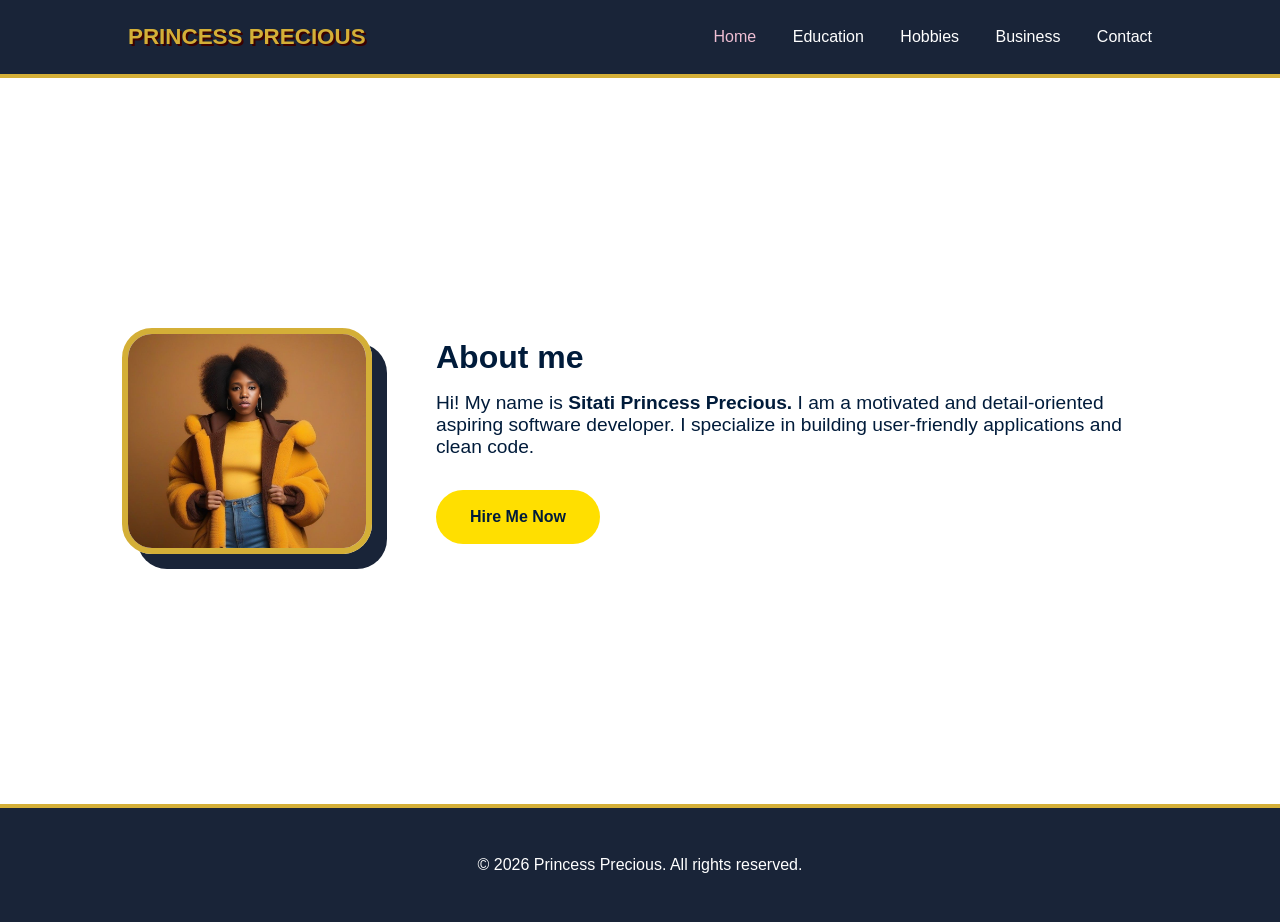
<file: princessprecious/index.html>
<!DOCTYPE html>
<html lang="en">
<head>
    <meta charset="UTF-8">
    <title>Princess Precious | Portfolio</title>
    <link rel="stylesheet" href="design.css">
</head>
<body>
    <header>
        <a href="index.html" class="logo">PRINCESS PRECIOUS</a>
        <nav>
            <a href="index.html" class="active">Home</a>
            <a href="Education.html">Education</a>
            <a href="hobby.html">Hobbies</a>
            <a href="Business.html">Business</a>
            <a href="Contact.html">Contact</a>
        </nav>
    </header>

    <main class="container hero reveal">
        <img src="profile.jpg" alt="Princess" class="profile-img">
        <div class="bio">
            <h1 style="font-size: 2rem;">About me</h1>
            <p style="font-size: 1.2rem; margin-top: 1rem;">
                Hi! My name is <b>Sitati Princess Precious.</b> I am a motivated and detail-oriented aspiring software developer. 
                I specialize in building user-friendly applications and clean code.
            </p>
            <a href="Contact.html" class="cta-button">Hire Me Now</a>
        </div>
    </main>

    <footer>
        <p>&copy; 2026 Princess Precious. All rights reserved.</p>
    </footer>
</body>
</html>
</file>
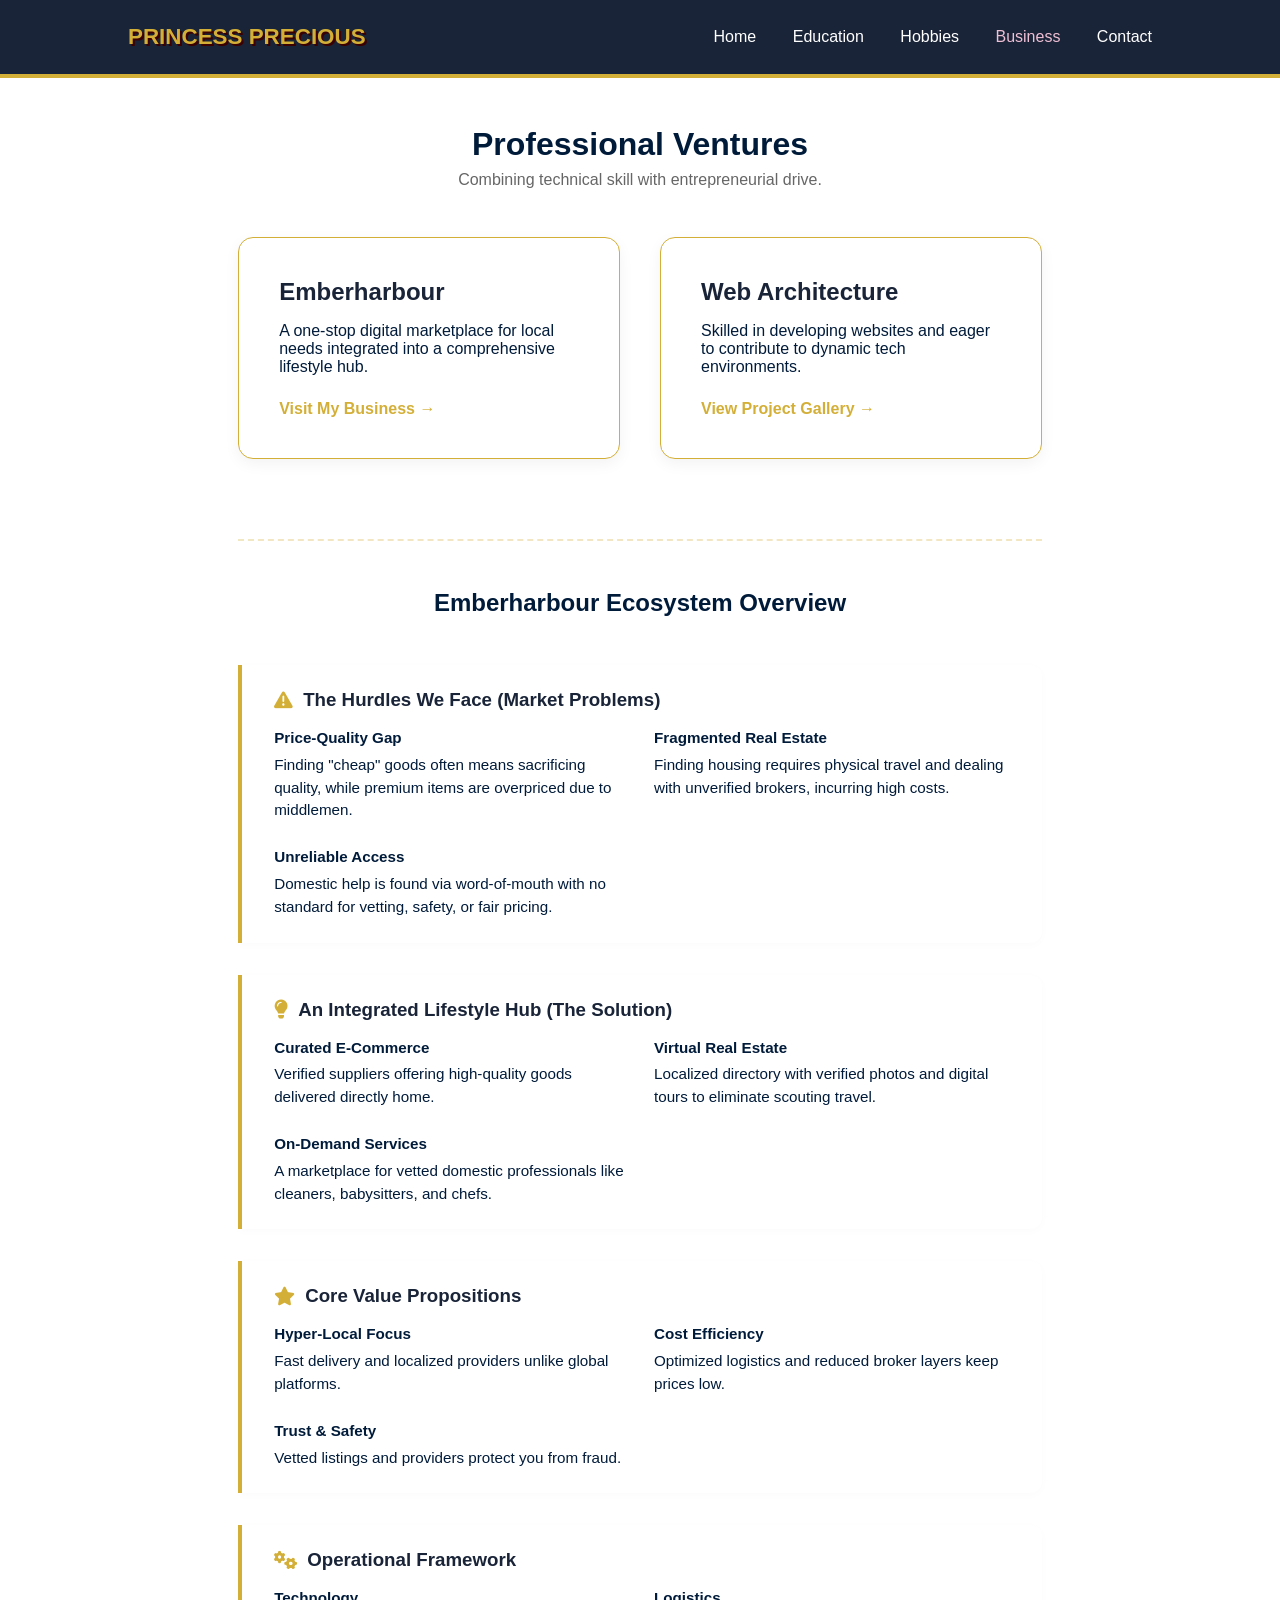
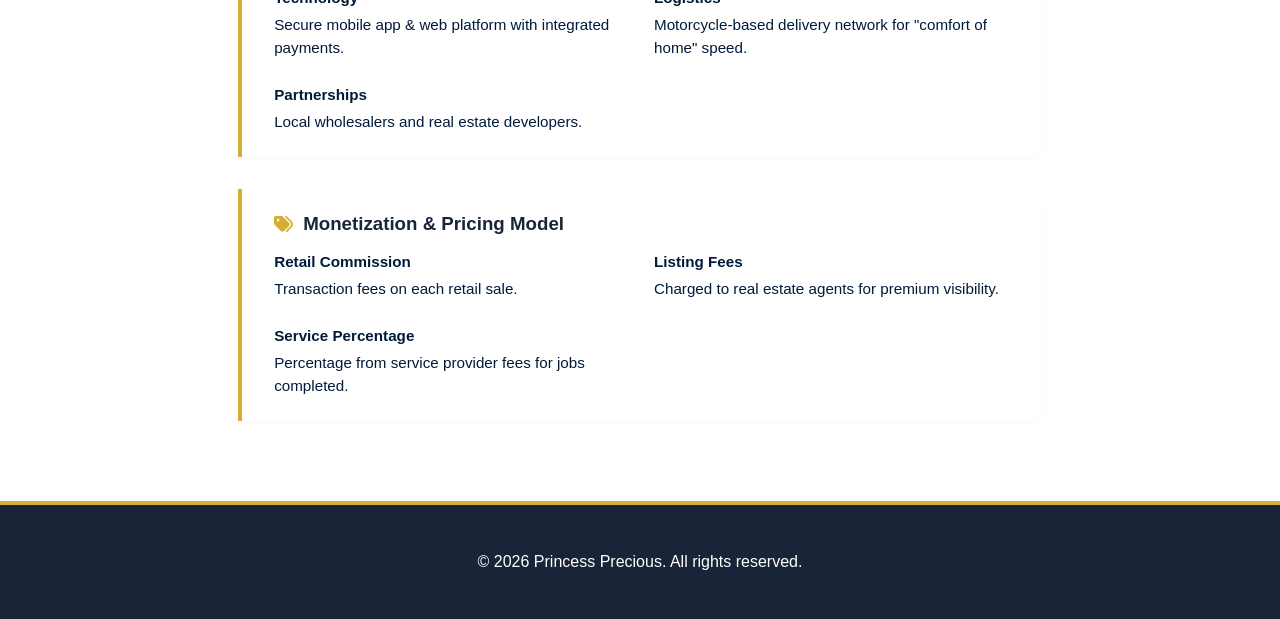
<file: princessprecious/Business.html>
<!DOCTYPE html>
<html lang="en">
<head>
    <meta charset="UTF-8">
    <meta name="viewport" content="width=device-width, initial-scale=1.0">
    <title>Business | PRINCESS PRECIOUS</title>
    <link rel="stylesheet" href="design.css">
    <link rel="stylesheet" href="https://cdnjs.cloudflare.com/ajax/libs/font-awesome/6.0.0/css/all.min.css">
    <style>
        /* Force footer to bottom layout */
        html, body {
            height: 100%;
            margin: 0;
        }
        body {
            display: flex;
            flex-direction: column;
        }
        .container {
            flex: 1 0 auto;
        }
        footer {
            flex-shrink: 0;
        }

        /* Portfolio Business Layout Modifications */
        .portfolio-intro {
            text-align: center;
            margin-bottom: 3rem;
        }
        .portfolio-intro p {
            color: #666;
            margin-top: 0.5rem;
        }
        
        .business-grid {
            display: grid;
            grid-template-columns: repeat(auto-fit, minmax(320px, 1fr));
            gap: 2.5rem;
            margin-bottom: 4rem;
        }

        .biz-card {
            background: #ffffff;
            border: 1px solid var(--gold);
            border-radius: 15px;
            padding: 2.5rem;
            transition: var(--transition);
            box-shadow: 0 5px 15px rgba(0,0,0,0.05);
            display: flex;
            flex-direction: column;
            justify-content: space-between;
        }
        .biz-card:hover {
            transform: translateY(-10px);
            border-color: var(--hover-pink);
            box-shadow: 0 15px 30px rgba(0,0,0,0.1);
        }

        .external-link {
            margin-top: 1.5rem;
            color: var(--gold);
            text-decoration: none;
            font-weight: bold;
            display: inline-flex;
            align-items: center;
            gap: 8px;
            transition: var(--transition);
        }
        .external-link:hover {
            color: var(--navy-text);
            text-decoration: underline;
        }

        /* Integrated Ecosystem Deep Dive Panel */
        .ecosystem-breakdown {
            margin-top: 5rem;
            padding-top: 3rem;
            border-top: 2px dashed rgba(212, 175, 55, 0.3);
        }
        .ecosystem-title {
            text-align: center;
            color: var(--navy-text);
            margin-bottom: 3rem;
        }
        .section-block {
            background: #fff;
            border-left: 4px solid var(--gold);
            padding: 1.5rem 2rem;
            margin-bottom: 2rem;
            box-shadow: 0 2px 10px rgba(0,0,0,0.02);
            border-radius: 0 12px 12px 0;
        }
        .section-block h3 {
            color: var(--header-footer);
            margin-bottom: 1rem;
            display: flex;
            align-items: center;
            gap: 10px;
        }
        .section-block h3 i {
            color: var(--gold);
        }
        .data-list {
            list-style: none;
            display: grid;
            grid-template-columns: repeat(auto-fit, minmax(250px, 1fr));
            gap: 1.5rem;
            padding: 0;
        }
        .data-list li {
            font-size: 0.95rem;
            line-height: 1.5;
        }
        .data-list li strong {
            color: var(--navy-text);
            display: block;
            margin-bottom: 0.25rem;
        }
    </style>
</head>
<body>
    <header class="header-bar">
        <a href="index.html" class="logo">PRINCESS PRECIOUS</a>
        <nav class="nav-links">
            <a href="index.html">Home</a>
            <a href="Education.html">Education</a>
            <a href="hobby.html">Hobbies</a>
            <a href="Business.html" class="active">Business</a>
            <a href="Contact.html">Contact</a>
        </nav>
    </header>

    <main class="container reveal">
        <div class="portfolio-intro">
            <h1>Professional Ventures</h1>
            <p>Combining technical skill with entrepreneurial drive.</p>
        </div>
        
        <div class="business-grid">
            <div class="biz-card">
                <div>
                    <h2 style="color: var(--header-footer)">Emberharbour</h2>
                    <p style="margin-top:1rem;">A one-stop digital marketplace for local needs integrated into a comprehensive lifestyle hub.</p>
                </div>
                <a href="Emberharbour.html" class="external-link">
                    Visit My Business &rarr;
                </a>
            </div>
        
            <div class="biz-card">
                <div>
                    <h2 style="color: var(--header-footer)">Web Architecture</h2>
                    <p style="margin-top:1rem;">Skilled in developing websites and eager to contribute to dynamic tech environments.</p>
                </div>
                <a href="https://your-portfolio-extension.com" target="_blank" class="external-link">
                    View Project Gallery &rarr;
                </a>
            </div>
        </div>

        <div class="ecosystem-breakdown">
            <h2 class="ecosystem-title">Emberharbour Ecosystem Overview</h2>
            
            <div class="section-block">
                <h3><i class="fas fa-exclamation-triangle"></i> The Hurdles We Face (Market Problems)</h3>
                <ul class="data-list">
                    <li>
                        <strong>Price-Quality Gap</strong>
                        Finding "cheap" goods often means sacrificing quality, while premium items are overpriced due to middlemen.
                    </li>
                    <li>
                        <strong>Fragmented Real Estate</strong>
                        Finding housing requires physical travel and dealing with unverified brokers, incurring high costs.
                    </li>
                    <li>
                        <strong>Unreliable Access</strong>
                        Domestic help is found via word-of-mouth with no standard for vetting, safety, or fair pricing.
                    </li>
                </ul>
            </div>

            <div class="section-block">
                <h3><i class="fas fa-lightbulb"></i> An Integrated Lifestyle Hub (The Solution)</h3>
                <ul class="data-list">
                    <li>
                        <strong>Curated E-Commerce</strong>
                        Verified suppliers offering high-quality goods delivered directly home.
                    </li>
                    <li>
                        <strong>Virtual Real Estate</strong>
                        Localized directory with verified photos and digital tours to eliminate scouting travel.
                    </li>
                    <li>
                        <strong>On-Demand Services</strong>
                        A marketplace for vetted domestic professionals like cleaners, babysitters, and chefs.
                    </li>
                </ul>
            </div>

            <div class="section-block">
                <h3><i class="fas fa-star"></i> Core Value Propositions</h3>
                <ul class="data-list">
                    <li>
                        <strong>Hyper-Local Focus</strong>
                        Fast delivery and localized providers unlike global platforms.
                    </li>
                    <li>
                        <strong>Cost Efficiency</strong>
                        Optimized logistics and reduced broker layers keep prices low.
                    </li>
                    <li>
                        <strong>Trust & Safety</strong>
                        Vetted listings and providers protect you from fraud.
                    </li>
                </ul>
            </div>

            <div class="section-block">
                <h3><i class="fas fa-cogs"></i> Operational Framework</h3>
                <ul class="data-list">
                    <li>
                        <strong>Technology</strong>
                        Secure mobile app & web platform with integrated payments.
                    </li>
                    <li>
                        <strong>Logistics</strong>
                        Motorcycle-based delivery network for "comfort of home" speed.
                    </li>
                    <li>
                        <strong>Partnerships</strong>
                        Local wholesalers and real estate developers.
                    </li>
                </ul>
            </div>

            <div class="section-block">
                <h3><i class="fas fa-tags"></i> Monetization & Pricing Model</h3>
                <ul class="data-list">
                    <li>
                        <strong>Retail Commission</strong>
                        Transaction fees on each retail sale.
                    </li>
                    <li>
                        <strong>Listing Fees</strong>
                        Charged to real estate agents for premium visibility.
                    </li>
                    <li>
                        <strong>Service Percentage</strong>
                        Percentage from service provider fees for jobs completed.
                    </li>
                </ul>
            </div>
        </div>
    </main>

    <footer>
        <div class="footer-bottom">
            <p>&copy; 2026 Princess Precious. All rights reserved.</p>
        </div>
    </footer>
</body>
</html>
</file>
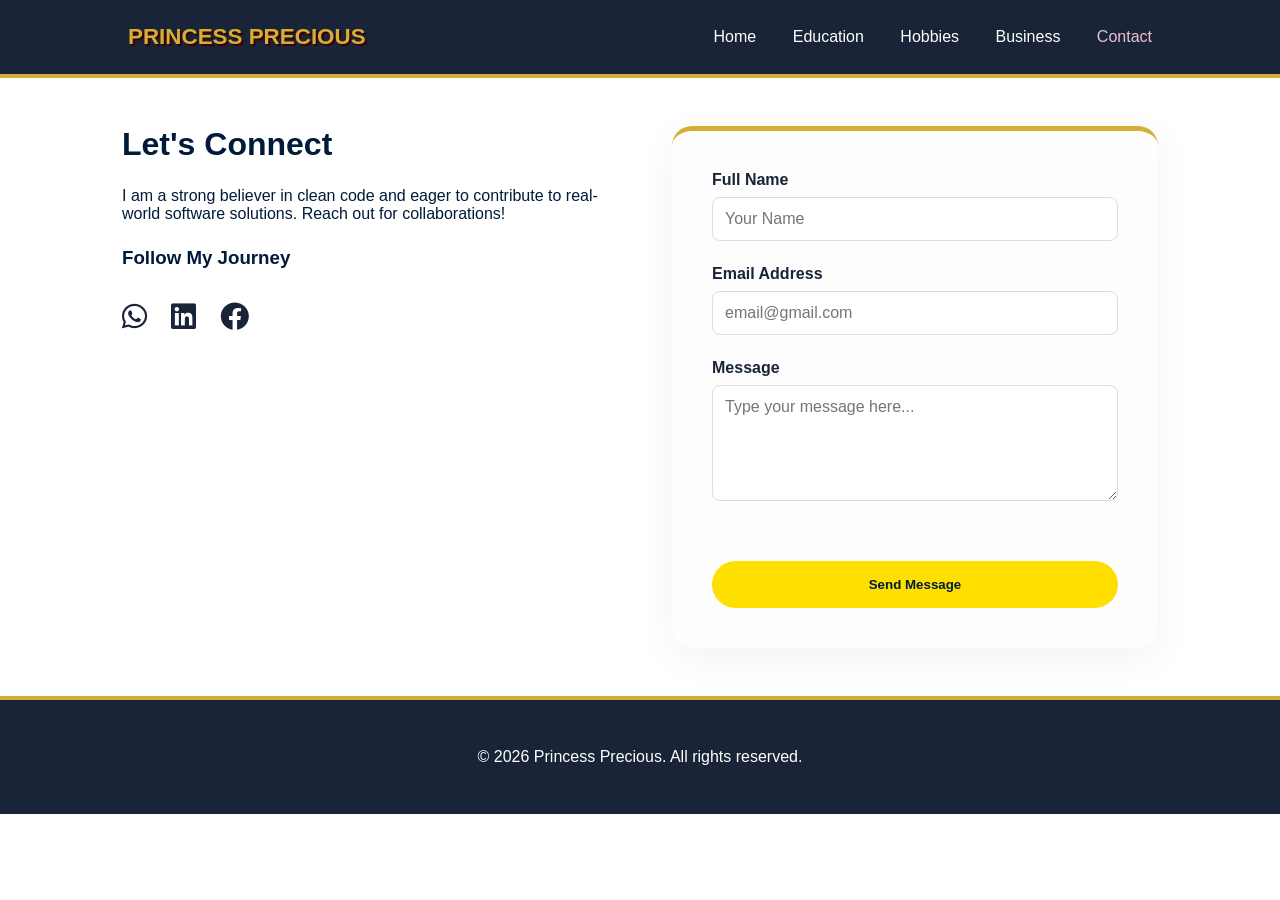
<file: princessprecious/Contact.html>
<!DOCTYPE html>
<html lang="en">
<head>
    <meta charset="UTF-8">
    <title>Contact | PRINCESS PRECIOUS</title>
    <link rel="stylesheet" href="design.css">
    <link rel="stylesheet" href="https://cdnjs.cloudflare.com/ajax/libs/font-awesome/6.0.0/css/all.min.css">
    <style>
        .contact-wrapper {
            display: grid;
            grid-template-columns: 1fr 1fr;
            gap: 4rem;
            align-items: start;
        }
        .contact-form {
            background: #fdfdfd;
            padding: 2.5rem;
            border-radius: 20px;
            border-top: 5px solid var(--gold);
            box-shadow: 0 10px 40px rgba(0,0,0,0.05);
        }
        .input-group { margin-bottom: 1.5rem; }
        label { display: block; margin-bottom: 0.5rem; font-weight: bold; color: var(--header-footer); }
        input, textarea {
            width: 100%;
            padding: 12px;
            border: 1px solid #ddd;
            border-radius: 8px;
            font-size: 1rem;
        }
        input:focus { border-color: var(--gold); outline: none; }
        
        .social-links {
            margin-top: 2rem;
            display: flex;
            gap: 1.5rem;
        }
        .social-links a {
            font-size: 1.8rem;
            color: var(--header-footer);
            transition: var(--transition);
        }
        .social-links a:hover {
            color: var(--gold);
            transform: scale(1.2);
        }
    </style>
</head>
<body>
    <header>
        <a href="index.html" class="logo">PRINCESS PRECIOUS</a>
        <nav>
            <a href="index.html">Home</a>
            <a href="Education.html">Education</a>
            <a href="hobby.html">Hobbies</a>
            <a href="Business.html">Business</a>
            <a href="Contact.html" class="active">Contact</a>
        </nav>
    </header>

    <main class="container reveal">
        <div class="contact-wrapper">
            <div class="contact-info">
                <h1>Let's Connect</h1>
                <p style="margin: 1.5rem 0;">I am a strong believer in clean code and eager to contribute to real-world software solutions. Reach out for collaborations!</p>
                
                <h3>Follow My Journey</h3>
                <div class="social-links">
                    <a href="#"><i class="fab fa-whatsapp"></i></a>
                    <a href="#"><i class="fab fa-linkedin"></i></a>
                    <a href="#"><i class="fab fa-facebook"></i></a>
                    <a href="#"><i class="fab fa-x-twitter"></i></a>
                </div>
            </div>

            <form class="contact-form">
                <div class="input-group">
                    <label>Full Name</label>
                    <input type="text" placeholder="Your Name" required>
                </div>
                <div class="input-group">
                    <label>Email Address</label>
                    <input type="email" placeholder="email@gmail.com" required>
                </div>
                <div class="input-group">
                    <label>Message</label>
                    <textarea rows="5" placeholder="Type your message here..."></textarea>
                </div>
                <button type="submit" class="cta-button" style="width:100%; border:none;">Send Message</button>
            </form>
        </div>
    </main>

    <footer>
        <p>&copy; 2026 Princess Precious. All rights reserved.</p>
    </footer>
</body>
</html>
</file>
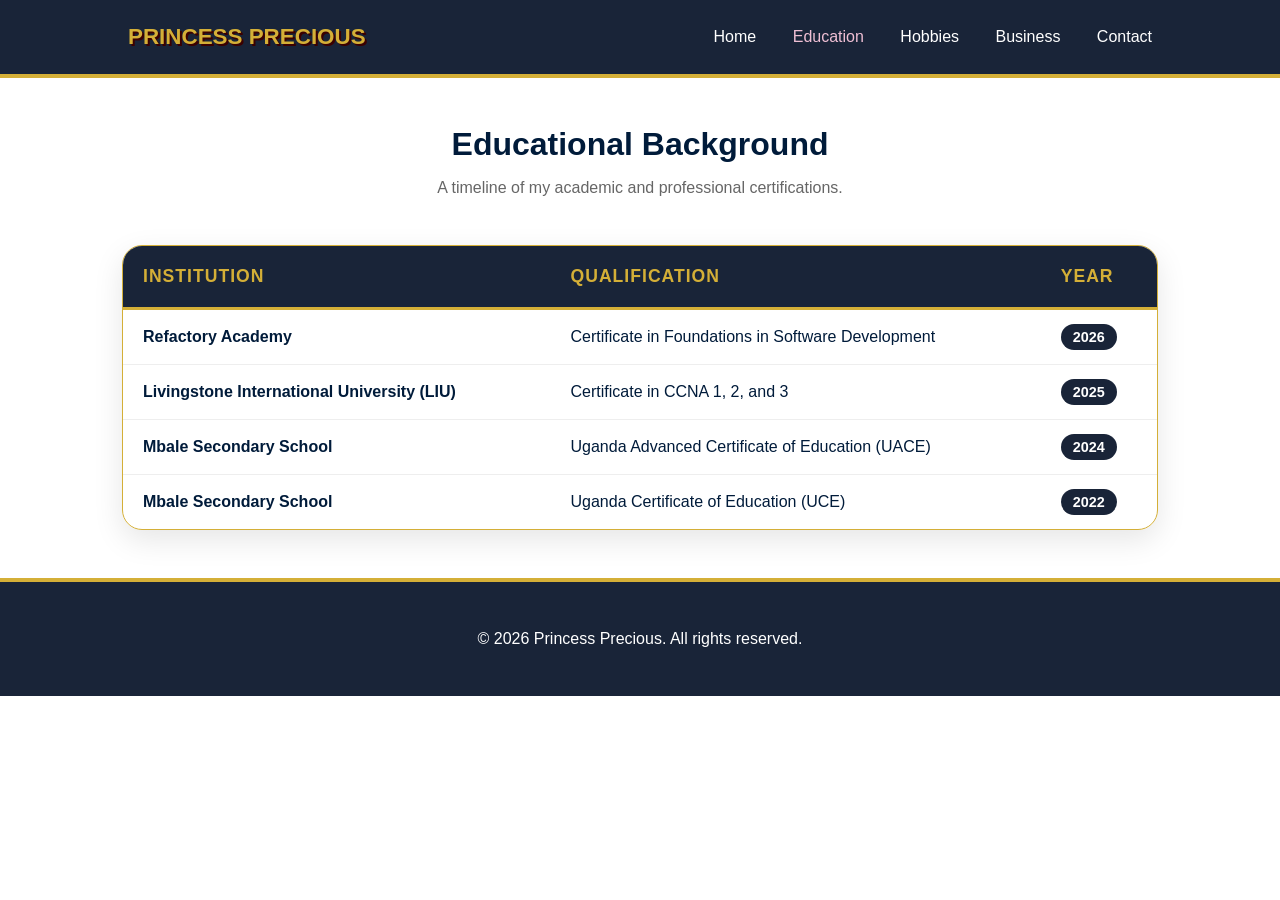
<file: princessprecious/Education.html>
<!DOCTYPE html>
<html lang="en">
<head>
    <meta charset="UTF-8">
    <meta name="viewport" content="width=device-width, initial-scale=1.0">
    <title>Education | PRINCESS PRECIOUS</title>
    <link rel="stylesheet" href="design.css">
    <style>
        /* Table Specific Premium Styling */
        .education-container {
            overflow-x: auto;
            background: rgba(255, 255, 255, 0.05);
            border-radius: 20px;
            box-shadow: 0 10px 30px rgba(0,0,0,0.1);
            border: 1px solid var(--gold);
            margin-top: 2rem;
        }

        .premium-table {
            width: 100%;
            border-collapse: collapse;
            text-align: left;
        }

        .premium-table th {
            background-color: var(--header-footer);
            color: var(--gold);
            padding: 20px;
            font-size: 1.1rem;
            text-transform: uppercase;
            letter-spacing: 1px;
            border-bottom: 3px solid var(--gold);
        }

        .premium-table td {
            padding: 18px 20px;
            border-bottom: 1px solid #eee;
            transition: var(--transition);
        }

        .premium-table tr:last-child td {
            border-bottom: none;
        }

        .premium-table tr:hover td {
            background-color: var(--hover-pink);
            color: var(--navy-text);
            transform: scale(1.01);
            cursor: default;
        }

        .year-badge {
            background: var(--header-footer);
            color: white;
            padding: 5px 12px;
            border-radius: 50px;
            font-weight: bold;
            font-size: 0.9rem;
        }
    </style>
</head>
<body>

    <header>
        <a href="index.html" class="logo">PRINCESS PRECIOUS</a>
        <nav>
            <a href="index.html">Home</a>
            <a href="Education.html" class="active">Education</a>
            <a href="hobby.html">Hobbies</a>
            <a href="Business.html">Business</a>
            <a href="Contact.html">Contact</a>
        </nav>
    </header>

    <main class="container reveal">
        <h1 style="text-align: center; margin-bottom: 1rem;">Educational Background</h1>
        <p style="text-align: center; color: #666; margin-bottom: 3rem;">A timeline of my academic and professional certifications.</p>
        
        <div class="education-container">
            <table class="premium-table">
                <thead>
                    <tr>
                        <th>Institution</th>
                        <th>Qualification</th>
                        <th>Year</th>
                    </tr>
                </thead>
                <tbody>
                    <tr>
                        <td><b>Refactory Academy</b></td>
                        <td>Certificate in Foundations in Software Development</td>
                        <td><span class="year-badge">2026</span></td>
                    </tr>
                    <tr>
                        <td><b>Livingstone International University (LIU)</b></td>
                        <td>Certificate in CCNA 1, 2, and 3</td>
                        <td><span class="year-badge">2025</span></td>
                    </tr>
                    <tr>
                        <td><b>Mbale Secondary School</b></td>
                        <td>Uganda Advanced Certificate of Education (UACE)</td>
                        <td><span class="year-badge">2024</span></td>
                    </tr>
                    <tr>
                        <td><b>Mbale Secondary School</b></td>
                        <td>Uganda Certificate of Education (UCE)</td>
                        <td><span class="year-badge">2022</span></td>
                    </tr>
                </tbody>
            </table>
        </div>
    </main>

    <footer>
        <p>&copy; 2026 Princess Precious. All rights reserved.</p>
    </footer>

</body>
</html>
</file>
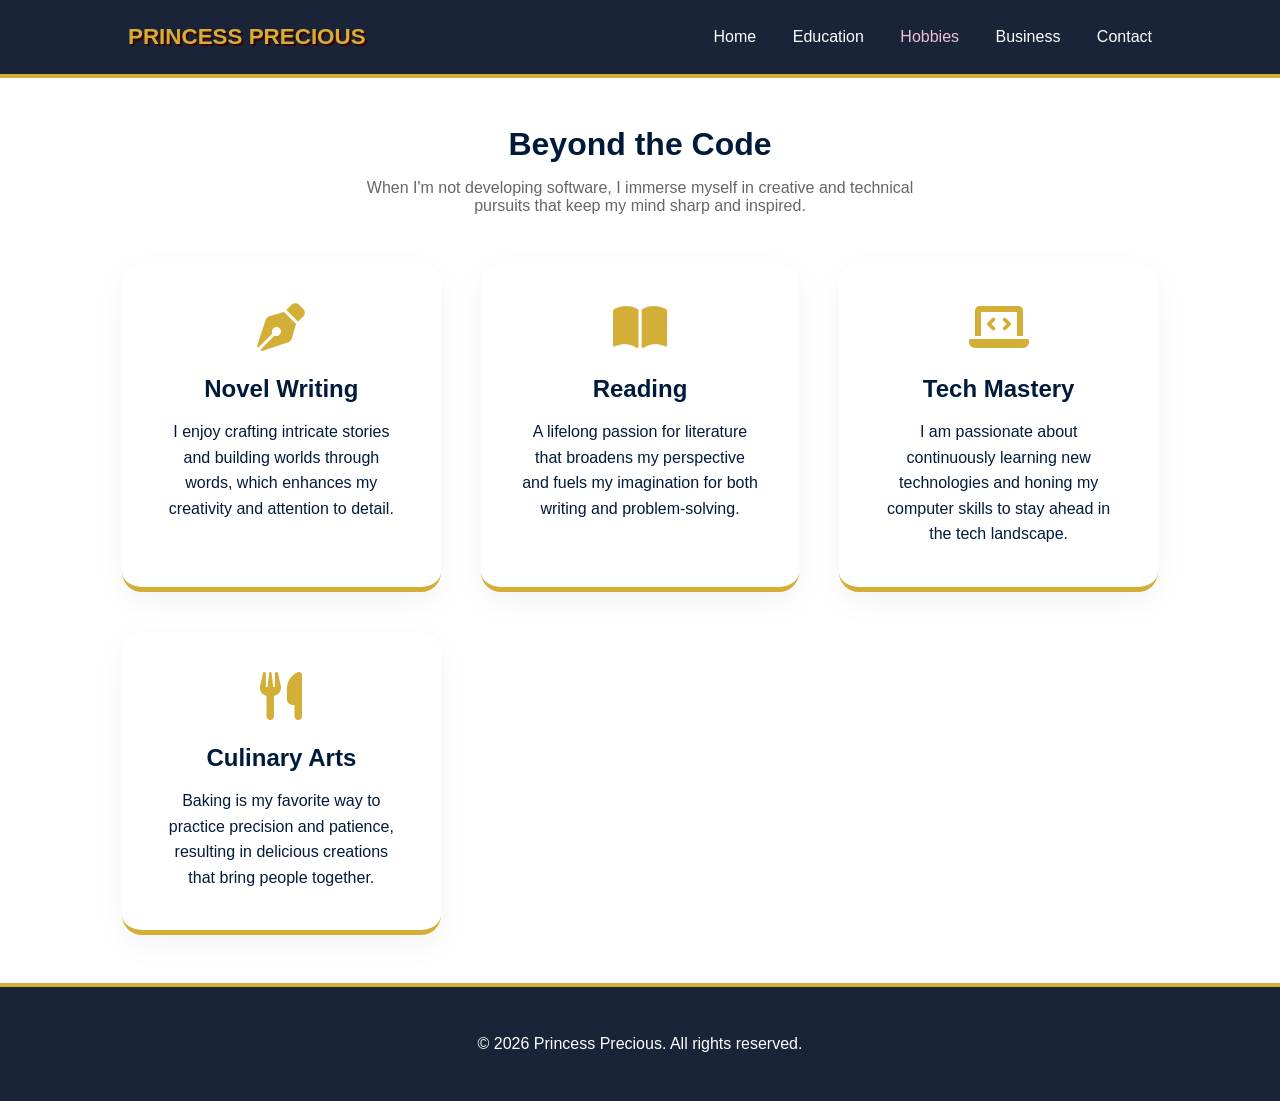
<file: princessprecious/hobby.html>
<!DOCTYPE html>
<html lang="en">
<head>
    <meta charset="UTF-8">
    <meta name="viewport" content="width=device-width, initial-scale=1.0">
    <title>Hobbies | PRINCESS PRECIOUS</title>
    <link rel="stylesheet" href="design.css">
    <link rel="stylesheet" href="https://cdnjs.cloudflare.com/ajax/libs/font-awesome/6.0.0/css/all.min.css">
    <style>
        .hobby-grid {
            display: grid;
            grid-template-columns: repeat(auto-fit, minmax(280px, 1fr));
            gap: 2.5rem;
            margin-top: 3rem;
        }
        .hobby-card {
            background: #FFFFFF;
            padding: 2.5rem;
            border-radius: 20px;
            border-bottom: 5px solid var(--gold);
            box-shadow: 0 10px 30px rgba(0,0,0,0.05);
            transition: var(--transition);
            text-align: center;
        }
        .hobby-card:hover {
            transform: translateY(-15px);
            background: var(--header-footer);
            color: #FFFFFF;
        }
        .hobby-icon {
            font-size: 3rem;
            color: var(--gold);
            margin-bottom: 1.5rem;
            transition: var(--transition);
        }
        .hobby-card:hover .hobby-icon {
            color: var(--cta-yellow);
            transform: rotate(10deg);
        }
        .hobby-card h3 {
            margin-bottom: 1rem;
            font-size: 1.5rem;
        }
        .hobby-card p {
            font-size: 1rem;
            line-height: 1.6;
        }
    </style>
</head>
<body>

    <header>
        <a href="index.html" class="logo">PRINCESS PRECIOUS</a>
        <nav>
            <a href="index.html">Home</a>
            <a href="Education.html">Education</a>
            <a href="hobby.html" class="active">Hobbies</a>
            <a href="Business.html">Business</a>
            <a href="Contact.html">Contact</a>
        </nav>
    </header>

    <main class="container reveal">
        <h1 style="text-align: center; margin-bottom: 1rem;">Beyond the Code</h1>
        <p style="text-align: center; color: #666; max-width: 600px; margin: 0 auto 3rem;">
            When I'm not developing software, I immerse myself in creative and technical pursuits that keep my mind sharp and inspired.
        </p>

        <div class="hobby-grid">
            <div class="hobby-card reveal">
                <i class="fas fa-pen-nib hobby-icon"></i>
                <h3>Novel Writing</h3>
                <p>I enjoy crafting intricate stories and building worlds through words, which enhances my creativity and attention to detail.</p>
            </div>

            <div class="hobby-card reveal" style="animation-delay: 0.2s;">
                <i class="fas fa-book-open hobby-icon"></i>
                <h3>Reading</h3>
                <p>A lifelong passion for literature that broadens my perspective and fuels my imagination for both writing and problem-solving.</p>
            </div>

            <div class="hobby-card reveal" style="animation-delay: 0.4s;">
                <i class="fas fa-laptop-code hobby-icon"></i>
                <h3>Tech Mastery</h3>
                <p>I am passionate about continuously learning new technologies and honing my computer skills to stay ahead in the tech landscape.</p>
            </div>

            <div class="hobby-card reveal" style="animation-delay: 0.6s;">
                <i class="fas fa-utensils hobby-icon"></i>
                <h3>Culinary Arts</h3>
                <p>Baking is my favorite way to practice precision and patience, resulting in delicious creations that bring people together.</p>
            </div>
        </div>
    </main>

    <footer>
        <p>&copy; 2026 Princess Precious. All rights reserved.</p>
    </footer>

</body>
</html>
</file>
<file: princessprecious/design.css>
/* --- Root Variables & Reset --- */
:root {
    --bg-white: #FFFFFF;
    --navy-text: #001B3A;
    --header-footer: #192438;
    --gold: #D4AF37;
    --shadow-red: #3B0000;
    --cta-yellow: #FFDF00;
    --hover-pink: #EFBFD4;
    --transition: all 0.4s cubic-bezier(0.175, 0.885, 0.32, 1.275);
}

* { margin: 0; padding: 0; box-sizing: border-box; font-family: 'Poppins', sans-serif; }

body { background: var(--bg-white); color: var(--navy-text); overflow-x: hidden; }

/* --- Animations --- */
@keyframes reveal {
    from { opacity: 0; transform: translateY(30px); }
    to { opacity: 1; transform: translateY(0); }
}

@keyframes float {
    0%, 100% { transform: translateY(0); }
    50% { transform: translateY(-10px); }
}

.reveal { animation: reveal 0.8s ease forwards; }

/* --- Layout Components --- */
header {
    background: var(--header-footer);
    padding: 1.5rem 10%;
    display: flex;
    justify-content: space-between;
    align-items: center;
    border-bottom: 4px solid var(--gold);
    position: sticky;
    top: 0;
    z-index: 100;
}

.logo {
    color: var(--gold);
    font-weight: 800;
    font-size: 1.4rem;
    text-shadow: 2px 2px var(--shadow-red);
    text-decoration: none;
}

nav a {
    color: white;
    text-decoration: none;
    margin-left: 2rem;
    font-weight: 500;
    transition: var(--transition);
}

nav a:hover, nav a.active { color: var(--hover-pink); }

.container { max-width: 1100px; margin: 3rem auto; padding: 0 2rem; }

/* --- Elements --- */
.hero { display: flex; align-items: center; gap: 4rem; min-height: 70vh; }

.profile-img {
    width: 250px;
    border-radius: 30px;
    border: 6px solid var(--gold);
    box-shadow: 15px 15px 0px var(--header-footer);
    animation: float 5s infinite ease-in-out;
}

.cta-button {
    display: inline-block;
    background: var(--cta-yellow);
    color: var(--navy-text);
    padding: 1rem 2rem;
    border-radius: 50px;
    text-decoration: none;
    font-weight: bold;
    margin-top: 2rem;
    transition: var(--transition);
    border: 2px solid transparent;
}

.cta-button:hover {
    background: var(--hover-pink);
    transform: translateY(-5px);
    box-shadow: 0 10px 20px rgba(0,0,0,0.1);
}

footer {
    background: var(--header-footer);
    color: white;
    text-align: center;
    padding: 3rem;
    border-top: 4px solid var(--gold);
}
</file>
